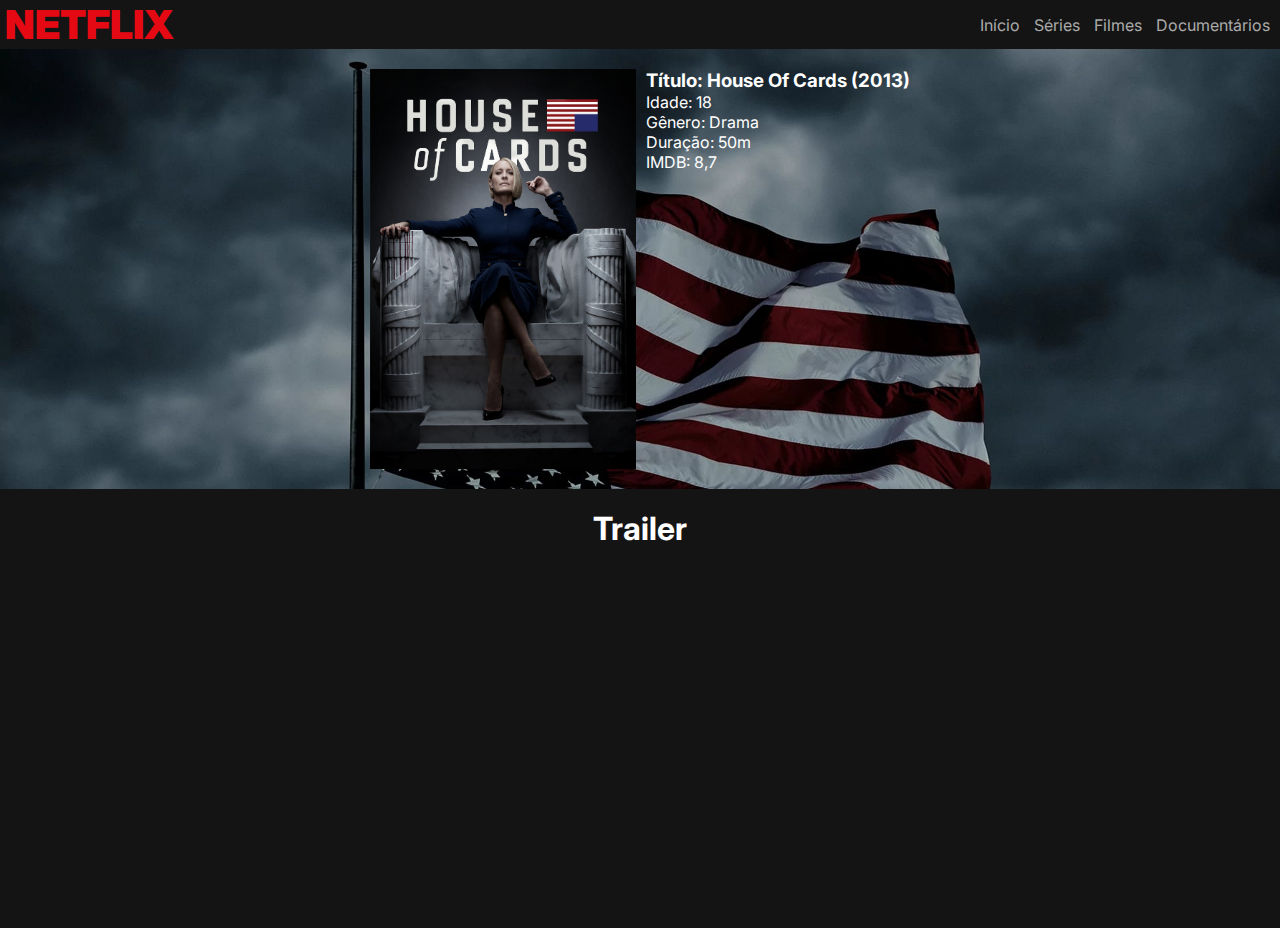
<file: pages/movie/movie.html>
<!DOCTYPE html>
<html lang="pt-BR">

<head>
    <meta charset="UTF-8">
    <meta name="viewport" content="width=device-width, initial-scale=1.0">

    <!--Google Fonts-->
    <link rel="preconnect" href="https://fonts.gstatic.com">
    <link href="https://fonts.googleapis.com/css2?family=Inter:wght@100;200;300;400;500;600;700;800;900&display=swap"
        rel="stylesheet">

    <!--Css da global-->
    <link rel="stylesheet" href="../../style/main.css">

    <!--Css da página-->
    <link rel="stylesheet" href="./style.css">

    <!--Responsividade Global-->
    <link rel="stylesheet" href="../../style/responsive.css">


    <title>Netflix Clone</title>

</head>

<body>
    <header>
        <div class="container">
            <h2 class="logo">NETFLIX</h2>
            <nav>
                <a href="../../index.html">Início</a>
                <a href="#">Séries</a>
                <a href="#">Filmes</a>
                <a href="#">Documentários</a>
            </nav>
        </div>
    </header>

    <main id="content-movie">
        <div class="movie-container">
            <img src="../../assets/img/movie/filme1.jpg" alt="Imagem filme 1">
            <div class="description-container">
                <h3>Título: House Of Cards (2013)</h3>
                <p>Idade: 18</p>
                <p>Gênero: Drama</p>
                <p>Duração: 50m</p>
                <p>IMDB: 8,7</p>
            </div>
        </div>
    </main>

    <div class="trailer-content">
        <h1>Trailer</h1>

        <iframe id="ytplayer" type="text/html" width="640" height="360"
            src="http://www.youtube.com/embed/x1E8PSGcyqI?autoplay=1&origin=http://example.com" frameborder="0" />
   
    </div>
</body>

</html>
</file>
<file: style/main.css>
:root {
    --red-default: #e50914;
    --black-default: #141414;
}

* {
    margin: 0;
    padding: 0;
    box-sizing: border-box; /*Elementos não ultrapassam o limite da caixa*/
}

body {
    background: var(--black-default);
    font-family: 'Inter', sans-serif;
    color: #fff;
}

/*Elementos base */

header .container {
    min-width: 320px;
    display: flex;
    align-items: center;
    justify-content: space-between;
}

header .logo {
    margin-left: 5px;
    color: var(--red-default);
    font-weight: 900;
    font-size: 40px;
}

header nav a {
    text-decoration: none;
    color: #aaa;
    margin-right: 10px;
    transition: 0.3s; /*Melhoria*/
}

header nav a:hover {
    color: #fff;
}

/*filme principal*/

.main-movie {
    height: 400px;

    display: flex;
    flex-direction: column;
    justify-content: center;
    align-items: flex-start;

    background: linear-gradient(rgba(0,0,0,0.5), rgba(0,0,0,0.5) 100%), url('../assets/img/home/capa-house.jpg');
    background-size: cover;
}

.main-movie .container {
    width: 70%;
    margin-left: 20px;
}

.main-movie .title {
    margin-top: 50px; /* Melhoria, estava extrapolando o box com 15% */
    font-size: 40px;
}

.main-movie .description {
    font-size: 16px;
    margin-top: 10px;
    margin-bottom: 90px;
}

.button {
    background-color: rgba(0,0,0,0.5);
    border: none;
    color: #fff;

    padding: 15px 30px;
    margin-right: 15px;
    font-size: 12px;

    cursor: pointer;
    transition: 0.3s ease all;
}

.button:hover {
    background-color: #fff;
    color: #000;
}

.button i {
    margin-right: 8px;
}

.carousel-movies {
   margin-top: 5px; 
}

.box-movie {
    height: 100%;
    width: 100%;
    display: block;
}
</file>
<file: pages/movie/style.css>
body {
    min-width: 640px;
}

main#content-movie {
    background: url("../../assets/img/movie/fundo1.jpg");
    background-size: cover;
}

.movie-container {
    display: flex;
    justify-content: center;
    align-items: flex-start; 

    padding: 20px 0;
}

.movie-container img {
    max-height: 400px;
}

.description-container {
    margin-left: 10px;
}

.trailer-content {
    display: flex;
    flex-direction: column;
    align-items: center;

    padding: 20px 10px;
}
</file>
<file: style/responsive.css>
/* Com tela até 700px de largura */
@media screen and (max-width: 700px) { 
    /*Responsividade da tela home*/
    header .container {
        display: flex;
        flex-direction: column;
    }

    .button {
        margin: 5px 0;
        width: 190px;
        height: 60px;
    }

    /*Responsividade da página movie*/
    .movie-container {
        flex-direction: column;
        align-items: center;
    }

    .description-container {
        margin-top: 5px;
    }
}


@media screen and (min-width: 1000px) {
    .description {
        width: 50%;
    }
}


/* Com tela até 525px de largura */
@media screen and (max-width: 525px) {
    .main-movie {
        height: 100%;
    }  
}
</file>
